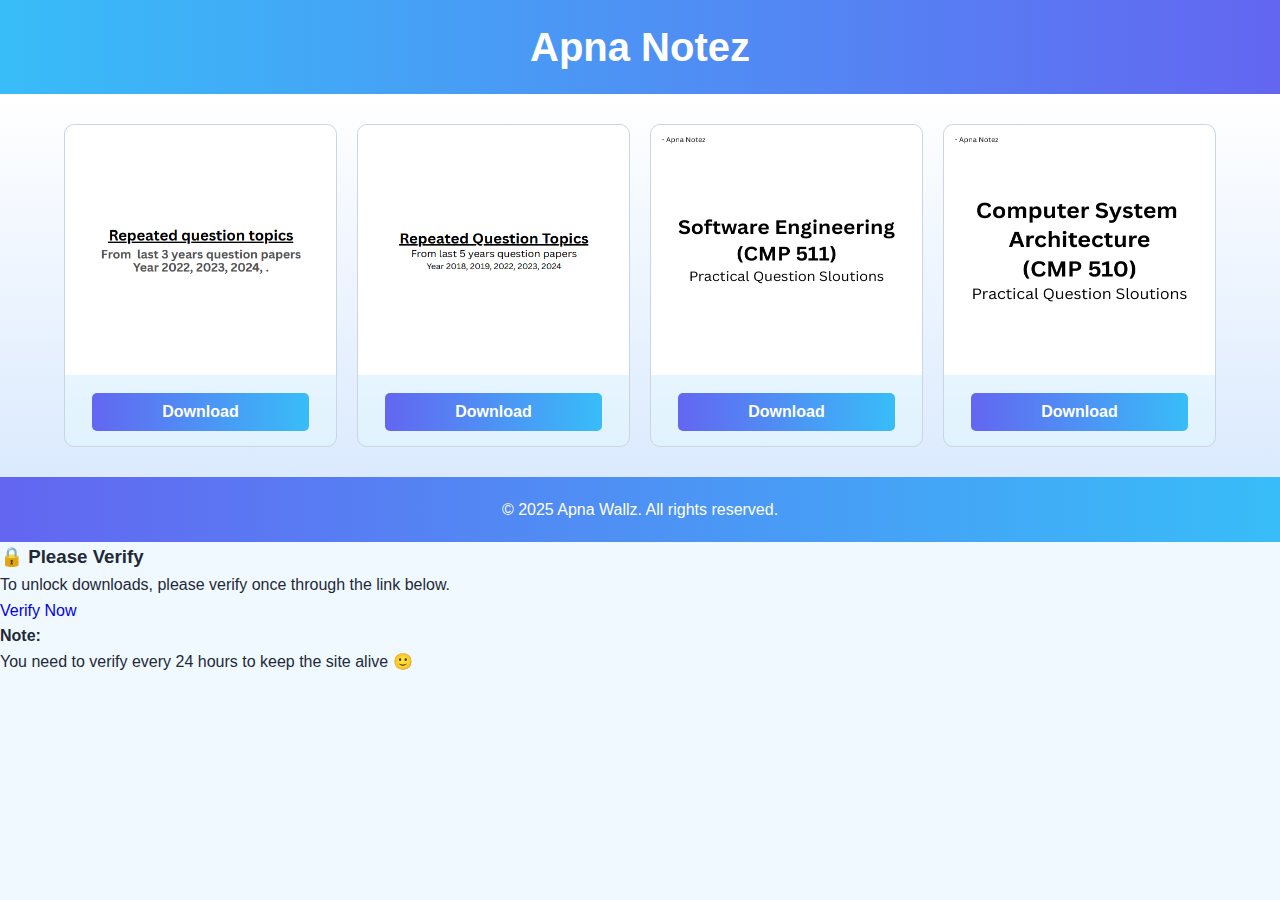
<file: index.html>
<!DOCTYPE html>
<html lang="en">
  <head>
    <meta charset="UTF-8" />
    <meta name="viewport" content="width=device-width, initial-scale=1.0" />
    <title>Apna Notez</title>
    <link rel="stylesheet" href="style.css" />
  </head>
  <body>
    <!-- header  -->
    <header class="navbar">
      <h1 class="navbar-title">Apna Notez</h1>
    </header>

    <section>
        <div class="container">
            <img src="Images/rqt.png" alt="img 1">
            <a id="btn1" href="https://drive.google.com/uc?export=download&id=1-vK82Ok_70i3BFFShglzNw-SURwtSLCd"><button>Download</button></a>
        </div>
        <div class="container">
            <img src="Images/rqt2.png" alt="img 1">
            <a id="btn2" href="https://drive.google.com/uc?export=download&id=1pNSelAiCBONJw6VM8nyiipBW3hBcktpw"><button>Download</button></a>
        </div>
      <div class="container">
          <img src="Images/Practical/se.png" alt="img 1">
          <a id="btn3" href="https://drive.google.com/uc?export=download&id=1J8GZvXt62yN3yZ4bgsY43dIxHfmtC2hT"><button>Download</button></a>
      </div>
      <div class="container">
        <img src="Images/Practical/csa.png" alt="img 1">
        <a id="btn4" href="https://drive.google.com/uc?export=download&id=1X4r8IAjE4dmdUQCaV289bZqZzxVv4QuZ"><button>Download</button></a>
    </div>
    </section>

    
    <!-- Footer -->
    <footer class="footer">
      <div class="footer-content">
        <p>&copy; 2025 Apna Wallz. All rights reserved.</p>
      </div>
    </footer>

    
    <!-- Full Page Overlay -->
<div id="overlay" class="overlay">
  <div id="verifyCard" class="verify-card">
    <h3>🔒 Please Verify</h3>
    <p>To unlock downloads, please verify once through the link below.</p>
    <a id="verifyBtn" href="https://cuty.io/ApnaNotez">Verify Now</a>

    <div class="note-section">
      <h4>Note:</h4>
      <p>You need to verify every 24 hours to keep the site alive 🙂</p>
    </div>    
</div>

    <script src="script.js"></script>
  </body>
</html>
</file>
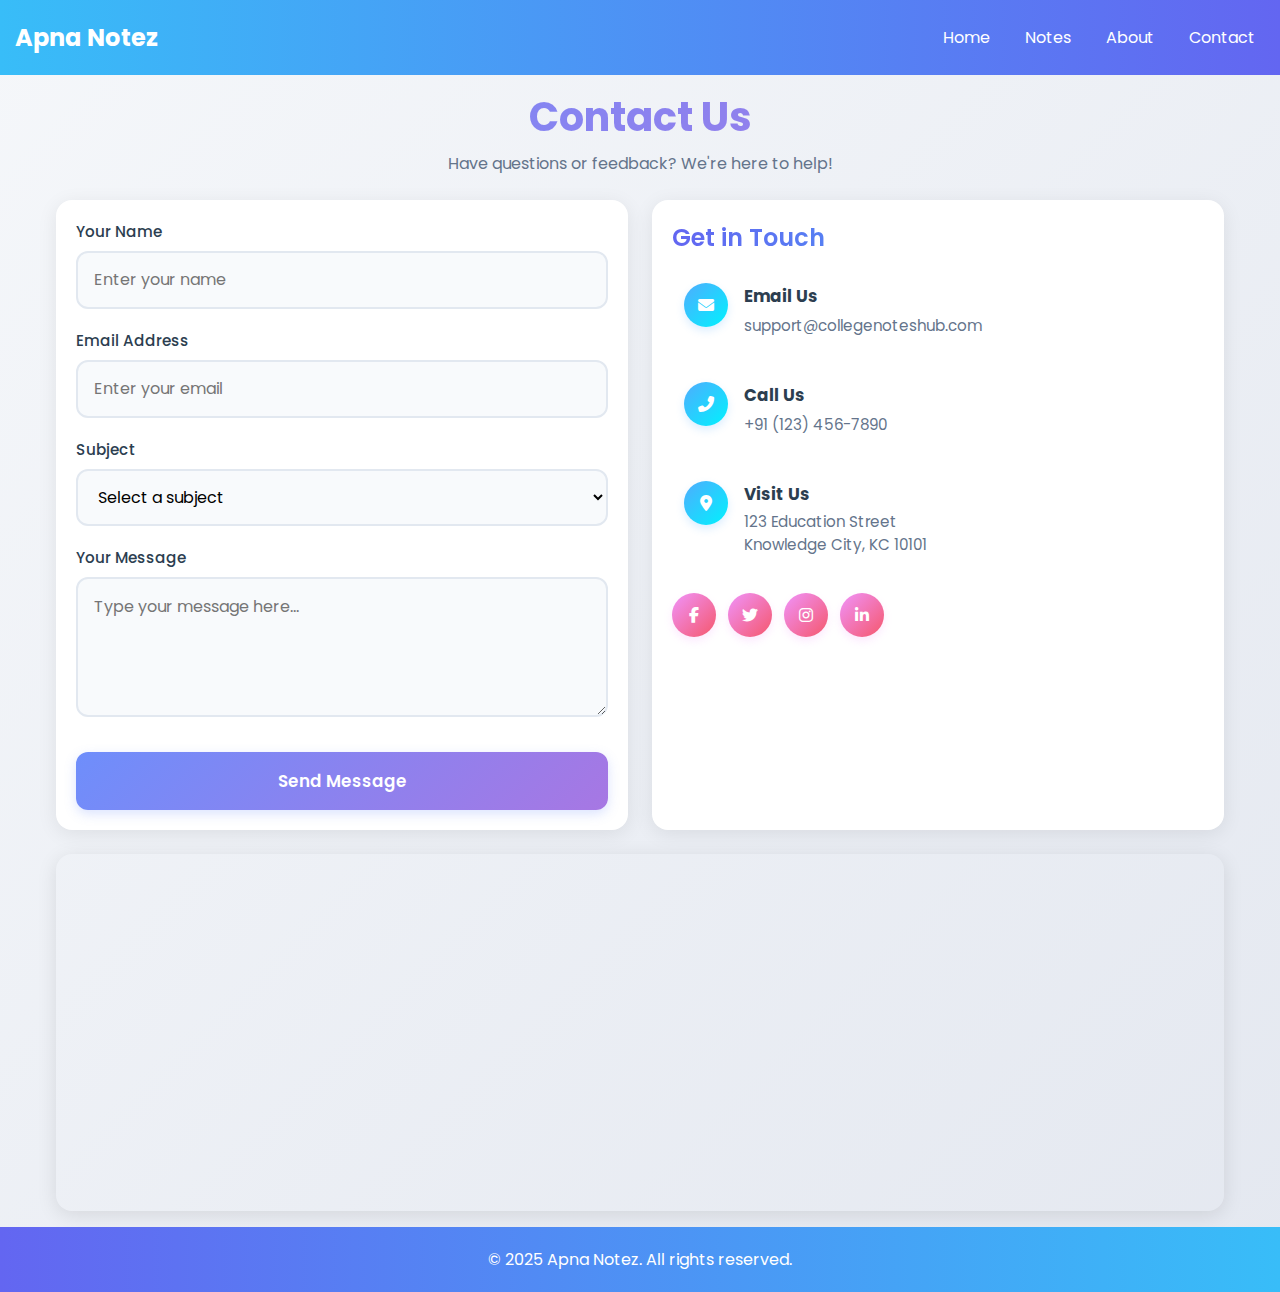
<file: contact.html>
<!DOCTYPE html>
<html lang="en">
<head>
    <meta charset="UTF-8">
    <meta name="viewport" content="width=device-width, initial-scale=1.0, maximum-scale=1.0, user-scalable=no">
    <title>Contact Us - College Notes Hub</title>
    <link rel="stylesheet" href="Stylesheet/contact.css">
    <link rel="stylesheet" href="https://fonts.googleapis.com/css2?family=Poppins:wght@300;400;500;600;700&display=swap">
    <link rel="stylesheet" href="https://cdnjs.cloudflare.com/ajax/libs/font-awesome/6.4.0/css/all.min.css">
    <style>
        
    </style>
</head>
<body>
    <!-- Header -->
   <header class="navbar">
    <h1 class="navbar-title">Apna Notez</h1>
    <!-- Hamburger Button -->
  <button class="hamburger" id="hamburger" aria-label="Menu">
    ☰
  </button>
    <div class="nav-right" id="navLinks">
      <a class="nav-button" href="index.html">Home</a>
      <a class="nav-button" href="notes.html">Notes</a>
      <a class="nav-button" href="about.html">About</a>
      <a class="nav-button" href="contact.html">Contact</a>
    </div>
  </header>

    <div class="container">
        <main>
            <h1 class="page-title">Contact Us</h1>
            <p class="page-subtitle">Have questions or feedback? We're here to help!</p>
        </main>

        <div class="contact-grid">
            <!-- Contact Form -->
            <div class="contact-form">
                <form id="contactForm" action="https://formspree.io/f/xwpobvov" method="post">
                    <div class="form-group">
                        <label for="name">Your Name</label>
                        <input type="text" id="name" name="name" placeholder="Enter your name" required>
                    </div>
                    
                    <div class="form-group">
                        <label for="email">Email Address</label>
                        <input type="email" id="email" name="email" placeholder="Enter your email" required>
                    </div>
                    
                    <div class="form-group">
                        <label for="subject">Subject</label>
                        <select id="subject" name="subject">
                            <option value="" disabled selected>Select a subject</option>
                            <option value="general">General Inquiry</option>
                            <option value="support">Technical Support</option>
                            <option value="contribution">Note Submission</option>
                            <option value="feedback">Feedback</option>
                        </select>
                    </div>
                    
                    <div class="form-group">
                        <label for="message">Your Message</label>
                        <textarea id="message" name="message" placeholder="Type your message here..." required></textarea>
                    </div>
                    
                    <button type="submit" class="submit-btn" id="submitBtn">
                        <span class="btn-text">Send Message</span>
                    </button>
                    <div class="success-message" id="successMessage"></div>
                </form>
            </div>

            <!-- Contact Information -->
            <div class="contact-info">
                <h2 class="info-title">Get in Touch</h2>
                
                <div class="info-item">
                    <div class="info-icon">
                        <i class="fas fa-envelope"></i>
                    </div>
                    <div class="info-text">
                        <h3>Email Us</h3>
                        <a href="mailto:support@collegenoteshub.com">support@collegenoteshub.com</a>
                    </div>
                </div>
                
                <div class="info-item">
                    <div class="info-icon">
                        <i class="fas fa-phone-alt"></i>
                    </div>
                    <div class="info-text">
                        <h3>Call Us</h3>
                        <a href="tel:+11234567890">+91 (123) 456-7890</a>
                    </div>
                </div>
                
                <div class="info-item">
                    <div class="info-icon">
                        <i class="fas fa-map-marker-alt"></i>
                    </div>
                    <div class="info-text">
                        <h3>Visit Us</h3>
                        <p>123 Education Street<br>Knowledge City, KC 10101</p>
                    </div>
                </div>
                
                <div class="social-links">
                    <a href="#" class="social-link" aria-label="Facebook"><i class="fab fa-facebook-f"></i></a>
                    <a href="#" class="social-link" aria-label="Twitter"><i class="fab fa-twitter"></i></a>
                    <a href="#" class="social-link" aria-label="Instagram"><i class="fab fa-instagram"></i></a>
                    <a href="#" class="social-link" aria-label="LinkedIn"><i class="fab fa-linkedin-in"></i></a>
                </div>
            </div>
        </div>

        <!-- Google Maps Embed -->
        <div class="map-container">
            <iframe src="https://www.google.com/maps/embed?pb=!1m18!1m12!1m3!1d3022.215209105766!2d-73.987844924525!3d40.748440971389!2m3!1f0!2f0!3f0!3m2!1i1024!2i768!4f13.1!3m3!1m2!1s0x0%3A0x0!2zNDDCsDQ0JzU0LjQiTiA3M8KwNTknMTQuMiJX!5e0!3m2!1sen!2sus!4v1620000000000!5m2!1sen!2sus" allowfullscreen="" loading="lazy" aria-label="Our location on Google Maps"></iframe>
        </div>
    </div>

    <!-- Footer -->
    <footer class="footer">
        <div class="footer-content">
          <p>&copy; 2025 Apna Notez. All rights reserved.</p>
        </div>
    </footer>

    <script src="Scripting/script.js"></script>
    </body>
</file>
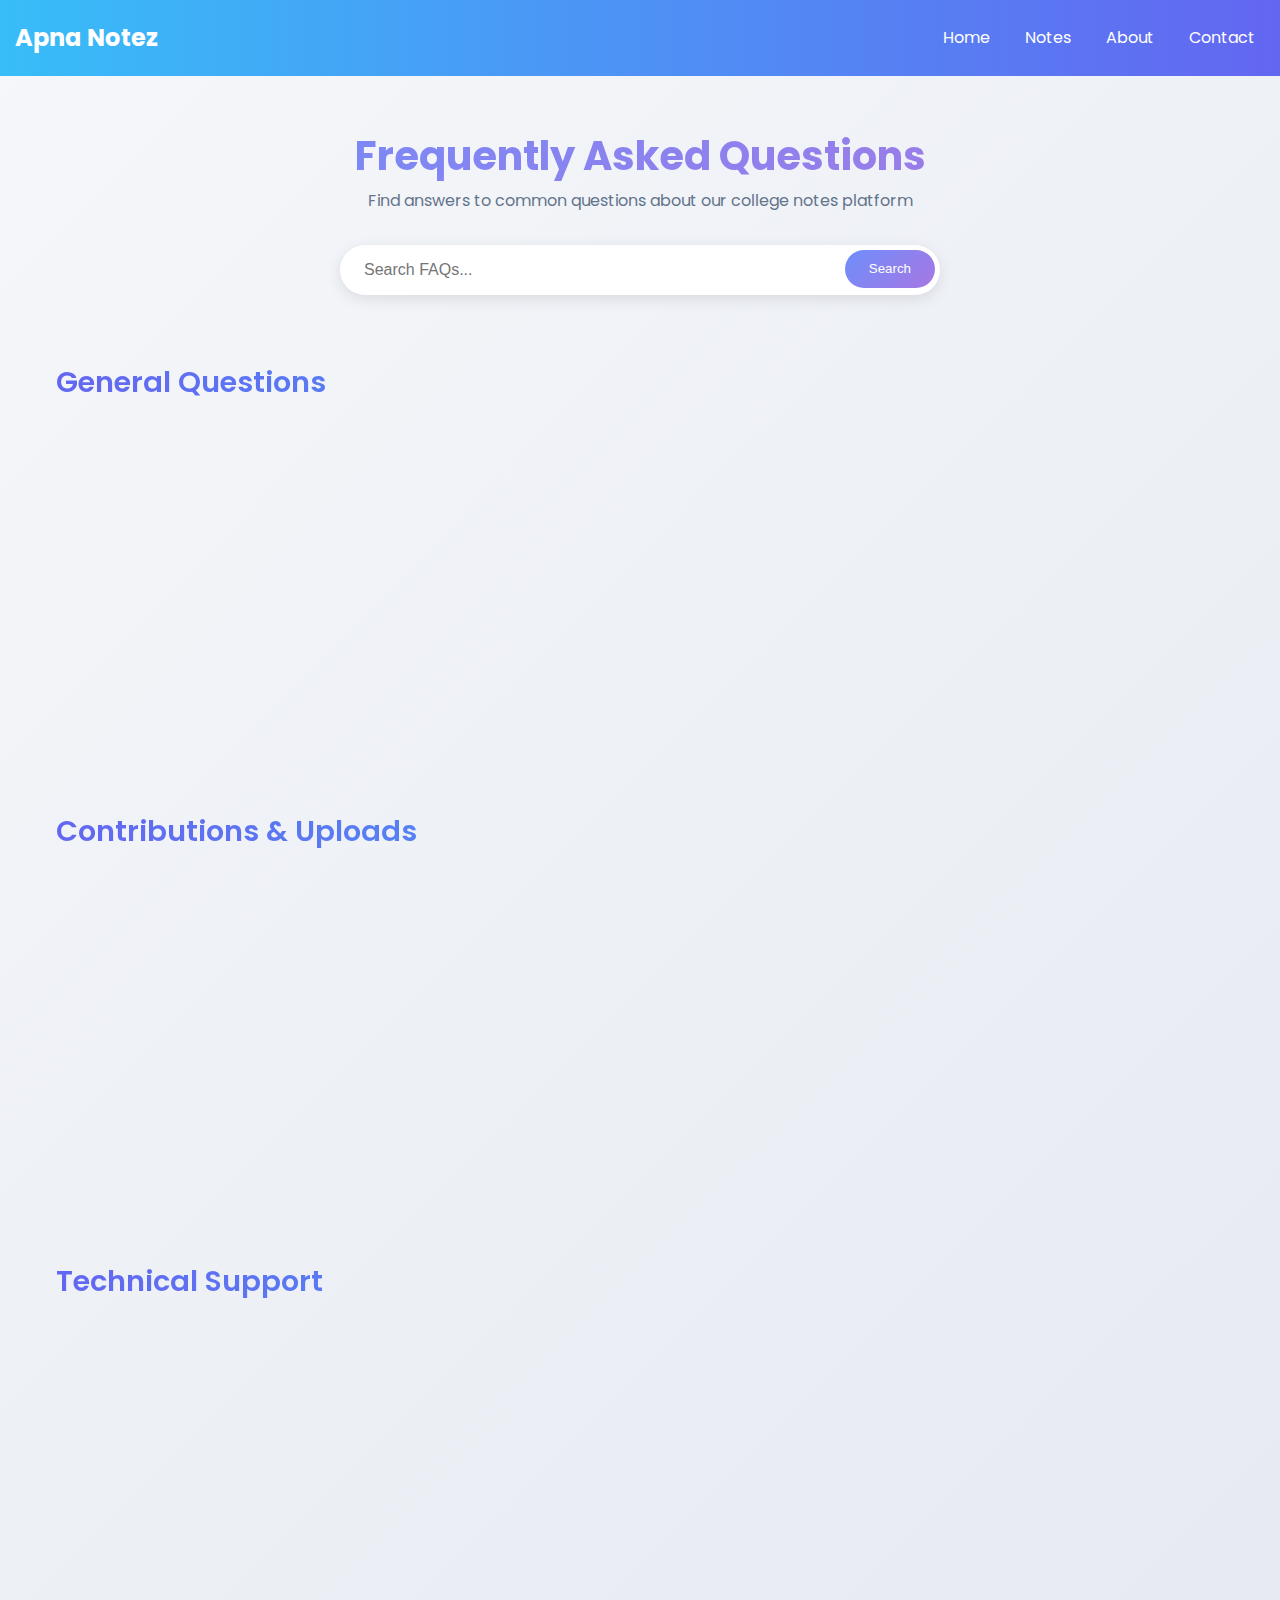
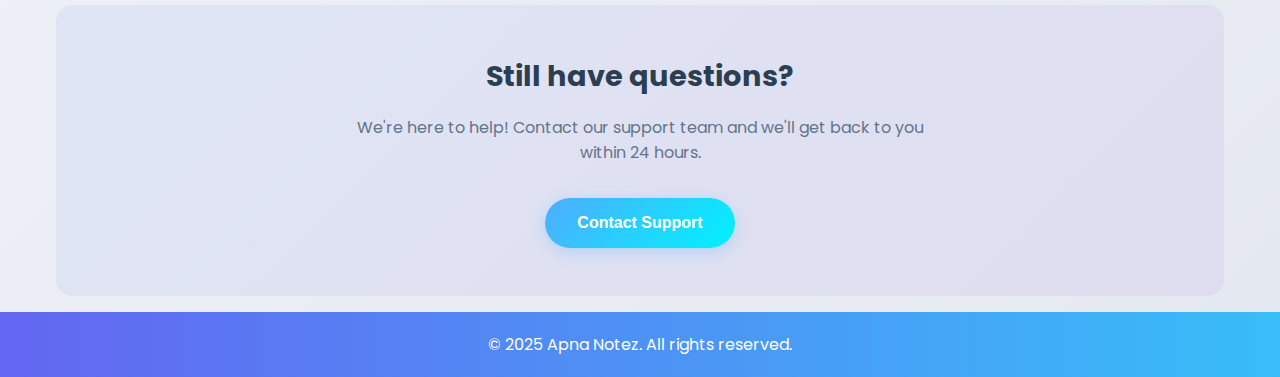
<file: faqs.html>
<!DOCTYPE html>
<html lang="en">
<head>
    <meta charset="UTF-8">
    <meta name="viewport" content="width=device-width, initial-scale=1.0">
    <title>FAQs - College Notes Hub</title>
    <link rel="stylesheet" href="Stylesheet/faqs.css">
    <link rel="stylesheet" href="https://fonts.googleapis.com/css2?family=Poppins:wght@300;400;500;600;700&display=swap">
</head>
<body>
   <!-- Header -->
   <header class="navbar">
    <h1 class="navbar-title">Apna Notez</h1>
    <!-- Hamburger Button -->
  <button class="hamburger" id="hamburger" aria-label="Menu">
    ☰
  </button>
    <div class="nav-right" id="navLinks">
      <a class="nav-button" href="index.html">Home</a>
      <a class="nav-button" href="notes.html">Notes</a>
      <a class="nav-button" href="about.html">About</a>
      <a class="nav-button" href="contact.html">Contact</a>
    </div>
  </header>

    <div class="container">
        <header>
            <h1 class="page-title">Frequently Asked Questions</h1>
            <p class="page-subtitle">Find answers to common questions about our college notes platform</p>
            
            <div class="search-bar">
                <input type="text" placeholder="Search FAQs...">
                <button>Search</button>
            </div>
        </header>

        <div class="faq-section">
            <h2 class="section-title">General Questions</h2>
            <div class="faq-container">
                <div class="faq-item">
                    <div class="faq-question">What is this website about?</div>
                    <div class="faq-answer">
                        <p>This platform provides high-quality college notes and study materials for students across various disciplines. Our goal is to help you succeed in your academic journey by sharing organized, peer-reviewed educational resources.</p>
                    </div>
                </div>
                
                <div class="faq-item">
                    <div class="faq-question">How can I access the notes?</div>
                    <div class="faq-answer">
                        <p>You can browse our collection of notes by subject, course, or university & Notes are available for free download. </p>
                    </div>
                </div>
                
                <div class="faq-item">
                    <div class="faq-question">Is this service free or paid?</div>
                    <div class="faq-answer">
                        <p>We offer free content & Notes are available at no cost. We believe in keeping education accessible while supporting our contributors.</p>
                    </div>
                </div>
            </div>
        </div>

        <div class="faq-section">
            <h2 class="section-title">Contributions & Uploads</h2>
            <div class="faq-container">
                <div class="faq-item">
                    <div class="faq-question">Can I contribute my own notes?</div>
                    <div class="faq-answer">
                        <p>Absolutely! We encourage students to share their quality notes. You can upload your materials through our submission page. Approved contributors earn rewards and recognition on our platform.</p>
                    </div>
                </div>
                
                <div class="faq-item">
                    <div class="faq-question">What are the quality standards for notes?</div>
                    <div class="faq-answer">
                        <p>Notes should be:</p>
                        <ul>
                            <li>Well-organized with clear headings</li>
                            <li>Legible (typed preferred, or very neat handwriting)</li>
                            <li>Comprehensive but concise</li>
                            <li>Original work (no copyright violations)</li>
                            <li>Properly cited when using external sources</li>
                        </ul>
                    </div>
                </div>
                
                <div class="faq-item">
                    <div class="faq-question">How are notes reviewed?</div>
                    <div class="faq-answer">
                        <p>Our moderation team checks all submissions for quality, accuracy, and appropriateness. Some notes may also undergo peer review by top students in that subject area. The process typically takes 2-3 business days.</p>
                    </div>
                </div>
            </div>
        </div>

        <div class="faq-section">
            <h2 class="section-title">Technical Support</h2>
            <div class="faq-container">
                <div class="faq-item">
                    <div class="faq-question">Why can't I download a file?</div>
                    <div class="faq-answer">
                        <p>First, ensure you're logged in. If you still can't download:</p>
                        <ul>
                            <li>Check your internet connection</li>
                            <li>Try a different browser</li>
                            <li>Clear your browser cache</li>
                            <li>Some files may be temporarily unavailable during updates</li>
                        </ul>
                        <p>If problems persist, contact our support team.</p>
                    </div>
                </div>
                
                <div class="faq-item">
                    <div class="faq-question">The notes format isn't opening. What should I do?</div>
                    <div class="faq-answer">
                        <p>We primarily use PDF format for compatibility. Recommended tools:</p>
                        <ul>
                            <li>Adobe Acrobat Reader (for PDFs)</li>
                            <li>Microsoft Office apps (for DOCX)</li>
                            <li>Notability/GoodNotes (for handwritten notes)</li>
                        </ul>
                        <p>If you receive an error message, please screenshot it and contact support.</p>
                    </div>
                </div>
            </div>
        </div>

        <div class="contact-cta">
            <h2>Still have questions?</h2>
            <p>We're here to help! Contact our support team and we'll get back to you within 24 hours.</p>
            <button onclick="Tawk_API.maximize()" class="cta-button">Contact Support</button>
        </div>
    </div>

    <!-- Footer -->
    <footer class="footer">
      <div class="footer-content">
        <p>&copy; 2025 Apna Notez. All rights reserved.</p>
      </div>
    </footer>

    <script src="Scripting/faqs.js"></script>
</body>
</html>
</file>
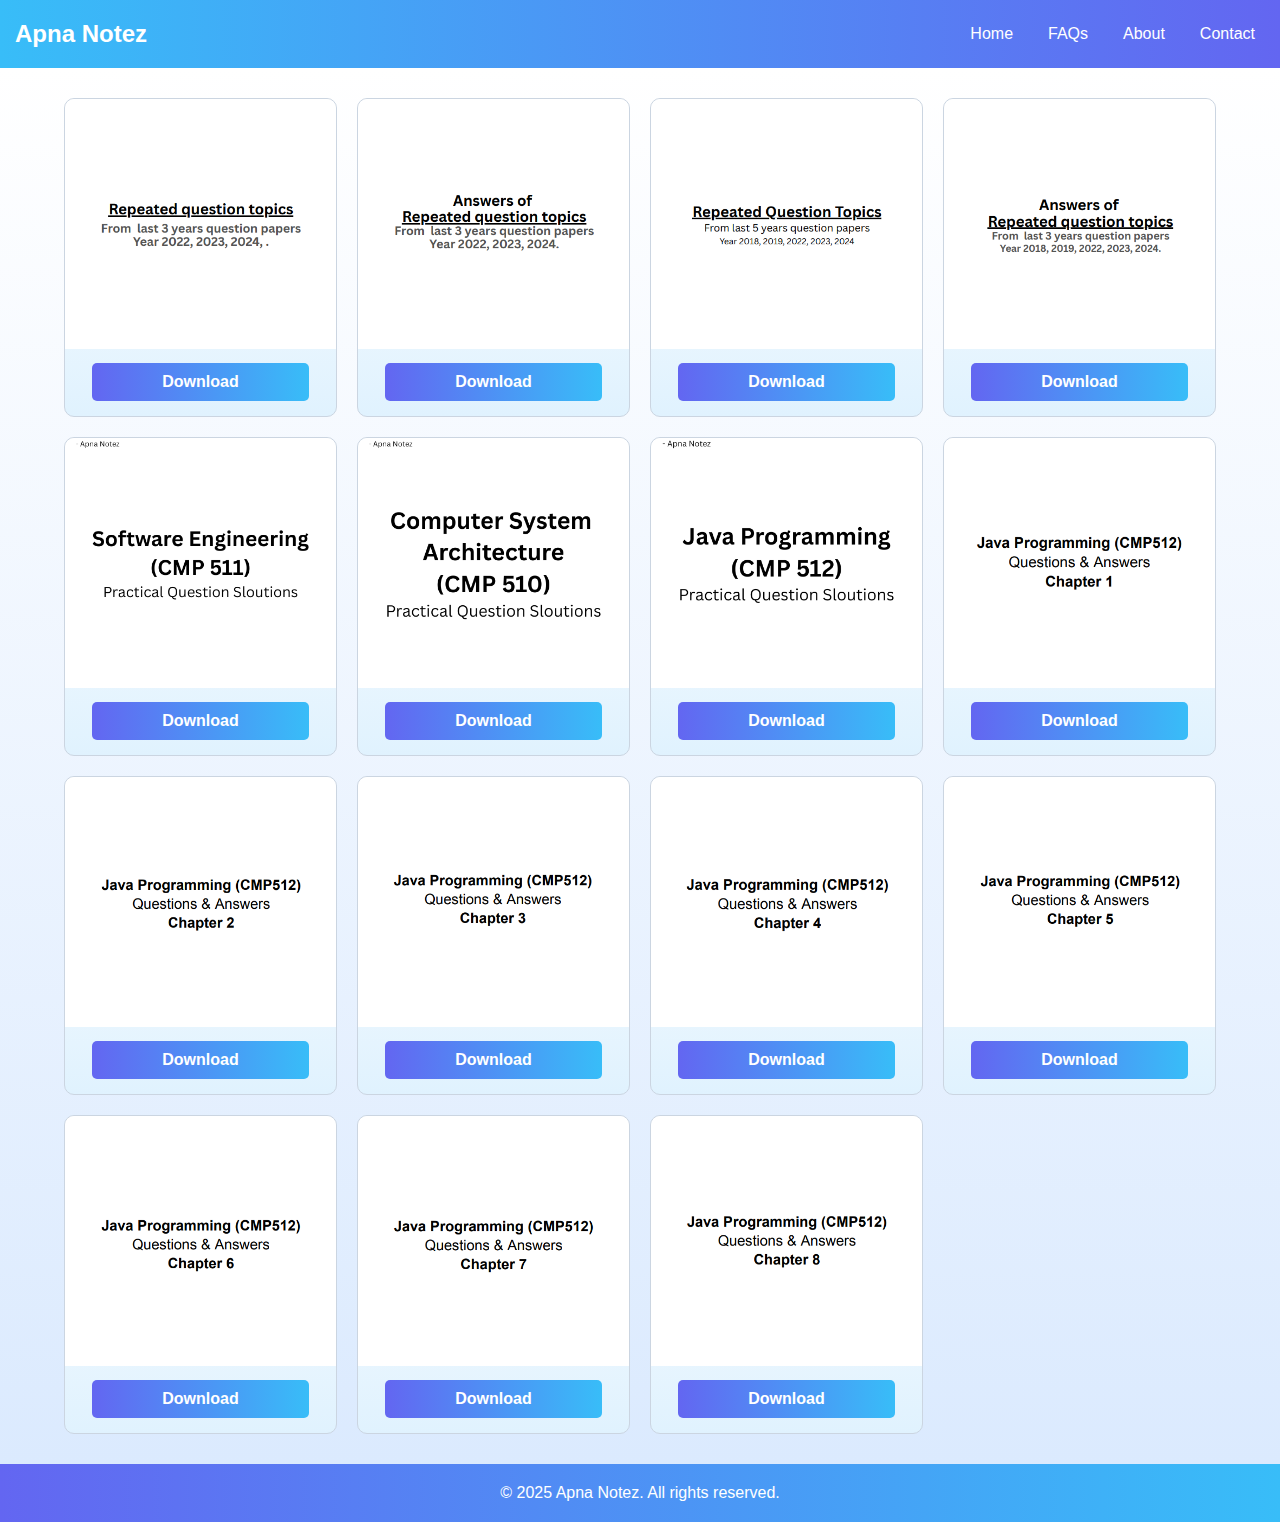
<file: notes.html>
<!DOCTYPE html>
<html lang="en">
  <head>
    <meta charset="UTF-8" />
    <meta name="viewport" content="width=device-width, initial-scale=1.0" />
    <title>Apna Notez</title>
    <link rel="stylesheet" href="Stylesheet/notes.css" />
  </head>
  <body>
    <!-- Header -->
  <header class="navbar">
    <h1 class="navbar-title">Apna Notez</h1>
    <!-- Hamburger Button -->
  <button class="hamburger" id="hamburger" aria-label="Menu">
    ☰
  </button>
    <div class="nav-right" id="navLinks">
      <a class="nav-button" href="index.html">Home</a>
      <a class="nav-button" href="faqs.html">FAQs</a>
      <a class="nav-button" href="about.html">About</a>
      <a class="nav-button" href="contact.html">Contact</a>
    </div>
  </header>

    <section>
        <div class="container">
            <img src="Images/rqt.png" alt="img 1">
            <a href="https://drive.google.com/uc?export=download&id=1ZHO-kCCwomf9pLCWTHd3Y1pu0AmBm6-2"><button class="btn">Download</button></a>
        </div>
        <div class="container">
          <img src="Images/rqta.png" alt="img 2">
          <a href="https://drive.google.com/uc?export=download&id=15vtCe0magGexcOjSccmhNJulUGURZu6l"><button class="btn">Download</button></a>
      </div>
        <div class="container">
            <img src="Images/rqt2.png" alt="img 3">
            <a href="https://drive.google.com/uc?export=download&id=1pNSelAiCBONJw6VM8nyiipBW3hBcktpw"><button class="btn">Download</button></a>
        </div>
        <div class="container">
          <img src="Images/rqta2.png" alt="img 4">
          <a href="https://drive.google.com/uc?export=download&id=1TzAL84y-QY7F2ZUjyrBdU_d83PtvEecD"><button class="btn">Download</button></a>
      </div>
      <div class="container">
          <img src="Images/Practical/se.png" alt="img 5">
          <a href="https://drive.google.com/uc?export=download&id=1J8GZvXt62yN3yZ4bgsY43dIxHfmtC2hT"><button class="btn">Download</button></a>
      </div>
      <div class="container">
        <img src="Images/Practical/csa.png" alt="img 6">
        <a href="https://drive.google.com/uc?export=download&id=1X4r8IAjE4dmdUQCaV289bZqZzxVv4QuZ"><button class="btn">Download</button></a>
    </div>
       <div class="container">
      <img src="Images/Practical/jp.png" alt="img 7">
      <a href="https://drive.google.com/uc?export=download&id=1njcYCnDt9mmPBAZNah_f8RJXBAzwNkTN"><button class="btn">Download</button></a>
  </div>
       <div class="container">
      <img src="Images/Notes/javac1.png" alt="img 8">
      <a href="https://drive.google.com/uc?export=download&id=1iHJhQbIua34fy4F6TOjHQ3CRnloRRs6i"><button class="btn">Download</button></a>
  </div>
    </div>
       <div class="container">
      <img src="Images/Notes/javac2.png" alt="img 9">
      <a href="https://drive.google.com/uc?export=download&id=1OG36BHfw5jKAIcnDxJrOscWk-V_kh3nU"><button class="btn">Download</button></a>
  </div>
    </div>
       <div class="container">
      <img src="Images/Notes/javac3.png" alt="img 10">
      <a href="https://drive.google.com/uc?export=download&id=1DJN65ggZMlkE5qzohlEC5UPt6s7LRGYo"><button class="btn">Download</button></a>
  </div>
       <div class="container">
      <img src="Images/Notes/javac4.png" alt="img 11">
      <a href="https://drive.google.com/uc?export=download&id=1eBHuczlL05F8uKQEa7MoCP7WIysfqyBi"><button class="btn">Download</button></a>
  </div>
       <div class="container">
      <img src="Images/Notes/javac5.png" alt="img 12">
      <a href="https://drive.google.com/uc?export=download&id=1qfRgXZZehQhUlUUnM7xrZtZDYiNkxyp1"><button class="btn">Download</button></a>
  </div>
       <div class="container">
      <img src="Images/Notes/javac6.png" alt="img 13">
      <a href="https://drive.google.com/uc?export=download&id=1YFi4N9BJpjsT4zOUtGBLVEG5nJIKy1cN"><button class="btn">Download</button></a>
  </div>
       <div class="container">
      <img src="Images/Notes/javac7.png" alt="img 14">
      <a href="https://drive.google.com/uc?export=download&id=14Cqau4H1U6t-b003BgpmRoC9KufjraFr"><button class="btn">Download</button></a>
  </div>
       <div class="container">
      <img src="Images/Notes/javac8.png" alt="img 14">
      <a href="https://drive.google.com/uc?export=download&id=1SjYzQxYGckJK3_zG2EN3Mm1StJsF_dKi"><button class="btn">Download</button></a>
  </div>
    </section>

    
    <!-- Footer -->
    <footer class="footer">
      <div class="footer-content">
        <p>&copy; 2025 Apna Notez. All rights reserved.</p>
      </div>
    </footer>

    <script src="Scripting/script.js"></script>
  </body>
</html>
</file>
<file: Stylesheet/contact.css>
:root {
    --primary: #6e8efb;
    --secondary: #a777e3;
    --dark: #2c3e50;
    --light: #f5f7fa;
    --accent1: #4facfe;
    --accent2: #f093fb;
    --accent3: #4CAF50;
    --border-radius: 16px;
}

* {
    margin: 0;
    padding: 0;
    box-sizing: border-box;
    font-family: 'Poppins', sans-serif;
    -webkit-tap-highlight-color: transparent;
}

/* body {
    font-family: 'Poppins', sans-serif;
    background: linear-gradient(135deg, var(--light) 0%, #e4e8f0 100%);
    color: var(--dark);
    line-height: 1.6;
    min-height: 100vh;
} */


body {
    background: linear-gradient(135deg, var(--light) 0%, #e4e8f0 100%);
    min-height: 100vh;
    overflow-x: hidden;
    color: var(--dark);
    width: 100vw;
    position: relative;
  }


/* Navbar code*/
.navbar {
    background: linear-gradient(to right, #38bdf8, #6366f1);
    padding: 15px;
    display: flex;
    justify-content: space-between;
    align-items: center;
    color: white;
  }
  
  .nav-right {
    display: flex;
    gap: 15px; /* Space between the nav buttons */
  }
  
  .nav-button {
    padding: 10px;
    font-size: 1rem;
    cursor: pointer;
  }

  .nav-button:hover{
    transform: scale(1.05);
  }
  
  .navbar-title {
    font-size: 1.5rem;
    font-weight: bold;
    margin: 0;
  }
  
  a{
    text-decoration: none;
    color: white;
  }

  /* Hamburger icon */
.hamburger {
  color: #ffffff;
  display: none;
  font-size: 1.5rem;
  background: none;
  border: none;
  cursor: pointer;
}


.container {
    max-width: 1200px;
    margin: 0 auto;
    padding: 1rem;
}

/* Header Styles */
main {
    text-align: center;
    margin-bottom: 1.5rem;
    padding: 0 0.5rem;
}

.page-title {
    font-size: clamp(1.8rem, 7vw, 2.5rem);
    margin-bottom: 0.5rem;
    background: linear-gradient(135deg, var(--primary), var(--secondary));
    -webkit-background-clip: text;
    background-clip: text;
    color: transparent;
    font-weight: 700;
    line-height: 1.3;
}

.page-subtitle {
    color: #64748b;
    font-weight: 400;
    max-width: 100%;
    margin: 0 auto;
    font-size: clamp(0.9rem, 3.5vw, 1rem);
    padding: 0 0.5rem;
}

/* Contact Grid Layout */
.contact-grid {
    display: grid;
    grid-template-columns: 1fr;
    gap: 1.25rem;
    margin-bottom: 1.5rem;
}


/* Contact Form */
.contact-form {
    background: white;
    border-radius: var(--border-radius);
    padding: 1.25rem;
    box-shadow: 0 4px 20px rgba(0, 0, 0, 0.08);
}

.form-group {
    margin-bottom: 1.25rem;
}

.form-group label {
    display: block;
    margin-bottom: 0.5rem;
    font-weight: 500;
    color: var(--dark);
    font-size: 0.95rem;
}

.form-group input,
.form-group textarea,
.form-group select {
    width: 100%;
    padding: 0.9rem 1rem;
    border: 2px solid #e2e8f0;
    border-radius: 12px;
    font-family: 'Poppins', sans-serif;
    transition: all 0.3s ease;
    font-size: 1rem;
    background-color: #f8fafc;
}

.form-group input:focus,
.form-group textarea:focus,
.form-group select:focus {
    outline: none;
    border-color: var(--primary);
    box-shadow: 0 0 0 4px rgba(110, 142, 251, 0.15);
    background-color: white;
}

.form-group textarea {
    min-height: 140px;
    resize: vertical;
}

.submit-btn {
    background: linear-gradient(135deg, var(--primary), var(--secondary));
    color: white;
    border: none;
    padding: 1rem;
    border-radius: 12px;
    font-size: 1.05rem;
    font-weight: 600;
    cursor: pointer;
    transition: all 0.3s ease;
    width: 100%;
    margin-top: 0.5rem;
    box-shadow: 0 4px 12px rgba(110, 142, 251, 0.25);
}

.submit-btn:hover, .submit-btn:active {
    opacity: 0.95;
    transform: translateY(-2px);
    box-shadow: 0 6px 16px rgba(110, 142, 251, 0.3);
}

/* Contact Information */
.contact-info {
    background: white;
    border-radius: var(--border-radius);
    padding: 1.25rem;
    box-shadow: 0 4px 20px rgba(0, 0, 0, 0.08);
}

.info-title {
    font-size: clamp(1.3rem, 5vw, 1.5rem);
    margin-bottom: 1rem;
    background: linear-gradient(to right, #6366f1, #38bdf8);
    -webkit-background-clip: text;
    background-clip: text;
    color: transparent;
    font-weight: 600;
}

.info-item {
    display: flex;
    align-items: flex-start;
    margin-bottom: 1.25rem;
    padding: 0.75rem;
    border-radius: 12px;
    transition: all 0.3s ease;
}

.info-item:hover {
    background-color: #f8fafc;
}

.info-icon {
    background: linear-gradient(135deg, var(--accent1), #00f2fe);
    color: white;
    width: 44px;
    height: 44px;
    border-radius: 50%;
    display: flex;
    align-items: center;
    justify-content: center;
    margin-right: 1rem;
    flex-shrink: 0;
    font-size: 1rem;
    box-shadow: 0 4px 8px rgba(79, 172, 254, 0.2);
}

.info-text h3 {
    font-size: 1.05rem;
    margin-bottom: 0.25rem;
    color: var(--dark);
}

.info-text p, .info-text a {
    color: #64748b;
    text-decoration: none;
    transition: color 0.3s ease;
    font-size: 0.95rem;
    line-height: 1.5;
}

.info-text a:hover {
    color: var(--primary);
    text-decoration: underline;
}

/* Social Media Links */
.social-links {
    display: flex;
    gap: 0.75rem;
    margin-top: 1.5rem;
    justify-content: center;
}

.social-link {
    background: linear-gradient(135deg, var(--accent2), #f5576c);
    color: white;
    width: 44px;
    height: 44px;
    border-radius: 50%;
    display: flex;
    align-items: center;
    justify-content: center;
    transition: all 0.3s ease;
    font-size: 1rem;
    box-shadow: 0 4px 8px rgba(240, 147, 251, 0.2);
}

.social-link:hover, .social-link:active {
    transform: translateY(-3px) scale(1.05);
    box-shadow: 0 6px 16px rgba(240, 147, 251, 0.3);
}

/* Google Maps Embed */
.map-container {
    margin-top: 1.5rem;
    border-radius: var(--border-radius);
    overflow: hidden;
    box-shadow: 0 4px 20px rgba(0, 0, 0, 0.1);
}

.map-container iframe {
    width: 100%;
    height: 300px;
    border: none;
}


/* Footer */
.footer {
    background: linear-gradient(to right, #6366f1, #38bdf8);
    color: white;
    padding: 20px;
    font-size: 1rem;
    text-align: center;
    margin-top: auto;
  }


/* Min-Width Code*/
@media (min-width: 768px) {
    .social-links {
        justify-content: flex-start;
    }

    .map-container iframe {
        height: 350px;
    }

    .contact-grid {
        grid-template-columns: 1fr 1fr;
        gap: 1.5rem;
    }
}


/* Responsive Image Height for Smaller Devices */
@media (max-width: 600px) {
    .hamburger {
      display: block;
    }

  
    .nav-right {
      flex-direction: column;
      gap: 0;
      position: absolute;
      top: 50px;
      right: 15px;
      background: linear-gradient(to right, #f093fb, #f5576c);
      padding: 10px;
      border-radius: 8px;
      box-shadow: 0px 4px 10px rgba(0, 0, 0, 0.1);
      display: none; /* Hidden by default */
      z-index: 10; /* Ensure it's above other content */
    }
  
    .nav-right.show {
      display: flex; /* Show when toggled */
    }
}


/* Mobile-specific adjustments */
@media (max-width: 480px) {
    .container {
        padding: 0.75rem;
    }
    
    .contact-form, .contact-info {
        padding: 1.1rem;
    }
    
    .form-group input,
    .form-group textarea,
    .form-group select {
        padding: 0.85rem 1rem;
    }
    
    .info-item {
        padding: 0.5rem;
    }
    
    .info-icon {
        width: 40px;
        height: 40px;
        margin-right: 0.75rem;
    }
}

@media (max-width: 374px){
    .container {
        padding: 0.5rem;
    }

    .contact-form, .contact-info {
        max-width: 300px;
        padding: 0.5rem;
    }

    .form-group input,
    .form-group textarea,
    .form-group select {
    padding: 0.5rem 0.5rem;
    }

    .footer{
        padding: 7px;
    }
}
</file>
<file: Stylesheet/faqs.css>
:root {
    --primary: #6e8efb;
    --secondary: #a777e3;
    --dark: #2c3e50;
    --light: #f5f7fa;
    --accent1: #4facfe;
    --accent2: #f093fb;
    --accent3: #4CAF50;
}

* {
    margin: 0;
    padding: 0;
    box-sizing: border-box;
}

body {
    font-family: 'Poppins', sans-serif;
    background: linear-gradient(135deg, var(--light) 0%, #e4e8f0 100%);
    color: var(--dark);
    line-height: 1.6;
    padding: 0;
    margin: 0;
    min-height: 100vh;
}

.navbar {
    background: linear-gradient(to right, #38bdf8, #6366f1);
    padding: 15px;
    display: flex;
    justify-content: space-between;
    align-items: center;
    color: white;
  }
  
  .nav-right {
    display: flex;
    gap: 15px; /* Space between the nav buttons */
  }
  
  .nav-button {
    padding: 10px;
    font-size: 1rem;
    cursor: pointer;
  }

  .nav-button:hover{
    transform: scale(1.05);
  }
  
  .navbar-title {
    font-size: 1.5rem;
    font-weight: bold;
    margin: 0;
  }
  
  a{
    text-decoration: none;
    color: white;
  }

  /* Hamburger icon */
.hamburger {
  color: #ffffff;
  display: none;
  font-size: 1.5rem;
  background: none;
  border: none;
  cursor: pointer;
}


/*Section Code*/
.container {
    max-width: 1200px;
    margin: 0 auto;
    padding: 1rem;
}

header {
    text-align: center;
    margin-bottom: 1rem;
    padding: 1rem 0;
}

.page-title {
    font-size: 2.5rem;
    background: linear-gradient(135deg, var(--primary), var(--secondary));
    -webkit-background-clip: text;
    background-clip: text;
    color: transparent;
    font-weight: 700;
}

.page-subtitle {
    color: #64748b;
    font-weight: 400;
}

.search-bar {
    max-width: 600px;
    margin: 2rem auto;
    position: relative;
}

.search-bar input {
    width: 100%;
    padding: 1rem 1.5rem;
    border-radius: 50px;
    border: none;
    box-shadow: 0 4px 15px rgba(0, 0, 0, 0.1);
    font-size: 1rem;
    transition: all 0.3s ease;
}

.search-bar input:focus {
    outline: none;
    box-shadow: 0 4px 20px rgba(110, 142, 251, 0.3);
}

.search-bar button {
    position: absolute;
    right: 5px;
    top: 5px;
    background: linear-gradient(135deg, var(--primary), var(--secondary));
    color: white;
    border: none;
    padding: 0.7rem 1.5rem;
    border-radius: 50px;
    cursor: pointer;
    transition: all 0.3s ease;
}

.search-bar button:hover {
    opacity: 0.9;
    transform: translateY(-2px);
}

.faq-section {
    margin-bottom: 3rem;
}

.section-title {
    font-size: 1.8rem;
    margin-bottom: 1.5rem;
    background: linear-gradient(to right, #6366f1, #38bdf8);
    -webkit-background-clip: text;
    background-clip: text;
    color: transparent;
    font-weight: 600;
}

.faq-container {
    display: grid;
    grid-template-columns: 1fr;
    gap: 1.5rem;
}

.faq-item {
    background: white;
    border-radius: 12px;
    padding: 1.5rem;
    box-shadow: 0 4px 15px rgba(0, 0, 0, 0.05);
    transition: all 0.3s ease;
    border-left: 4px solid transparent;
    border-image: linear-gradient(to bottom, var(--primary), var(--secondary));
    border-image-slice: 1;
}

.faq-item:hover {
    transform: translateY(-5px);
    box-shadow: 0 10px 25px rgba(110, 142, 251, 0.15);
}

.faq-question {
    font-size: 1.2rem;
    font-weight: 600;
    color: var(--dark);
    margin-bottom: 0.5rem;
    display: flex;
    justify-content: space-between;
    align-items: center;
    cursor: pointer;
}

.faq-question::after {
    content: '+';
    font-size: 1.5rem;
    color: var(--primary);
    transition: all 0.3s ease;
}

.faq-item.active .faq-question::after {
    content: '-';
}

.faq-answer {
    max-height: 0;
    overflow: hidden;
    transition: max-height 0.3s ease;
    color: #64748b;
}

.faq-item.active .faq-answer {
    max-height: 300px;
    margin-top: 1rem;
}

.contact-cta {
    text-align: center;
    margin-top: 4rem;
    padding: 3rem;
    background: linear-gradient(135deg, rgba(110, 142, 251, 0.1) 0%, rgba(167, 119, 227, 0.1) 100%);
    border-radius: 16px;
}

.contact-cta h2 {
    font-size: 1.8rem;
    margin-bottom: 1rem;
    color: var(--dark);
}

.contact-cta p {
    margin-bottom: 2rem;
    color: #64748b;
    max-width: 600px;
    margin-left: auto;
    margin-right: auto;
}

.cta-button {
    background: linear-gradient(135deg, var(--accent1), #00f2fe);
    color: white;
    border: none;
    padding: 1rem 2rem;
    border-radius: 50px;
    font-size: 1rem;
    font-weight: 600;
    cursor: pointer;
    transition: all 0.3s ease;
    box-shadow: 0 4px 15px rgba(79, 172, 254, 0.3);
}

.cta-button:hover {
    opacity: 0.9;
    transform: translateY(-3px);
    box-shadow: 0 8px 20px rgba(79, 172, 254, 0.4);
}


/* Footer */
.footer {
    background: linear-gradient(to right, #6366f1, #38bdf8);
    color: white;
    padding: 20px;
    font-size: 1rem;
    text-align: center;
    margin-top: auto;
  }


/* Animation for FAQ items */
@keyframes fadeIn {
    from { opacity: 0; transform: translateY(20px); }
    to { opacity: 1; transform: translateY(0); }
}

.faq-item {
    animation: fadeIn 0.5s ease forwards;
    opacity: 0;
}

.faq-item:nth-child(1) { animation-delay: 0.1s; }
.faq-item:nth-child(2) { animation-delay: 0.2s; }
.faq-item:nth-child(3) { animation-delay: 0.3s; }
.faq-item:nth-child(4) { animation-delay: 0.4s; }
.faq-item:nth-child(5) { animation-delay: 0.5s; }
.faq-item:nth-child(6) { animation-delay: 0.6s; }


@media (max-width: 768px) {
    .container {
        padding: 1.5rem;
    }
    
    .page-title {
        font-size: 1.4rem;
    }
    
    .section-title {
        font-size: 1.5rem;
    }

    .faq-question{
        font-size: 1rem;
    }

    .faq-answer{
        font-size: 0.9rem;
    }
}


 /* Responsive Image Height for Smaller Devices */
 @media (max-width: 600px) {
    .hamburger {
      display: block;
    }

  
    .nav-right {
      flex-direction: column;
      gap: 0;
      position: absolute;
      top: 50px;
      right: 15px;
      background: linear-gradient(to right, #f093fb, #f5576c);
      padding: 10px;
      border-radius: 8px;
      box-shadow: 0px 4px 10px rgba(0, 0, 0, 0.1);
      display: none; /* Hidden by default */
      z-index: 10; /* Ensure it's above other content */
    }
  
    .nav-right.show {
      display: flex; /* Show when toggled */
    }
}


@media (max-width: 374px){
    .footer{
        padding: 7px;
    }
}
</file>
<file: style.css>
/* Basic Reset */
* {
    margin: 0;
    padding: 0;
    box-sizing: border-box;
  }

a{
  text-decoration: none;
}
  
  /* Body Base Styling */
  body {
    font-family: 'Segoe UI', Tahoma, Geneva, Verdana, sans-serif;
    background-color: #f0f9ff;
    line-height: 1.6;
    color: #1f2937;
  }
  
  /* Navbar */
  .navbar {
    background: linear-gradient(to right, #38bdf8, #6366f1);
    color: white;
    padding: 15px 20px;
    text-align: center;
    font-size: 1.25rem;
    font-weight: bold;
    position: sticky;
    top: 0;
    z-index: 100;
  }
  
  /* Section Grid */
  section {
    background: linear-gradient(to bottom, #ffffff, #dbeafe);
    width: 100%;
    padding: 30px 5%;
    display: grid;
    grid-template-columns: repeat(auto-fit, minmax(250px, 1fr));
    gap: 20px;
  }
  
  /* Card Container */
  .container {
    border: 1px solid #cbd5e1;
    border-radius: 10px;
    background: linear-gradient(to bottom, #ffffff, #e0f2fe);
    transition: transform 0.2s ease, box-shadow 0.2s ease;
  }
  
  .container:hover {
    transform: translateY(-5px);
    box-shadow: 0 8px 16px rgba(0, 0, 0, 0.1);
  }
  
  /* Image Styling */
  img {
    border-radius: 10px 10px 0 0;
    width: 100%;
    height: 250px;
    object-fit: fill;
  }
  
  /* Button Styling */
  button {
    display: block;
    width: 80%;
    margin: 10px auto 15px;
    padding: 10px;
    font-size: 1rem;
    background: linear-gradient(to right, #6366f1, #38bdf8);
    color: white;
    font-weight: 600;
    border: none;
    border-radius: 5px;
    cursor: pointer;
    transition: 0.3s ease;
  }
  
  button:hover {
    border: 1px solid #38bdf8;
    background: linear-gradient(to right, #38bdf8, #6366f1);
  }
  
  /* Footer */
  .footer {
    background: linear-gradient(to right, #6366f1, #38bdf8);
    color: white;
    padding: 20px;
    font-size: 1rem;
    text-align: center;
    margin-top: auto;
  }

  
  /* Responsive Image Height for Smaller Devices */
  @media (max-width: 600px) {
    img {
      height: 180px;
    }
  
    button {
      font-size: 0.9rem;
      padding: 8px;
    }
  }
</file>
<file: Stylesheet/notes.css>
/* Basic Reset */
* { 
    margin: 0;
    padding: 0;
    box-sizing: border-box;
  }
  
  /* Body Base Styling */
  body {
    font-family: 'Segoe UI', Tahoma, Geneva, Verdana, sans-serif;
    background-color: #f0f9ff;
    color: #1f2937;
  }
  
  .navbar {
    background: linear-gradient(to right, #38bdf8, #6366f1);
    padding: 15px;
    display: flex;
    justify-content: space-between;
    align-items: center;
    color: white;
  }
  
  .nav-right {
    display: flex;
    gap: 15px; /* Space between the nav buttons */
  }
  
  .nav-button {
    padding: 10px;
    font-size: 1rem;
    cursor: pointer;
  }

  .nav-button:hover{
    transform: scale(1.05);
  }
  
  .navbar-title {
    font-size: 1.5rem;
    font-weight: bold;
    margin: 0;
  }
  
  a{
    text-decoration: none;
    color: white;
  }

  /* Hamburger icon */
.hamburger {
  color: #ffffff;
  display: none;
  font-size: 1.5rem;
  background: none;
  border: none;
  cursor: pointer;
}
  
  /* Section Grid */
  section {
    background: linear-gradient(to bottom, #ffffff, #dbeafe);
    width: 100%;
    padding: 30px 5%;
    display: grid;
    grid-template-columns: repeat(auto-fit, minmax(250px, 1fr));
    gap: 20px;
  }
  
  /* Card Container */
  .container {
    border: 1px solid #cbd5e1;
    border-radius: 10px;
    background: linear-gradient(to bottom, #ffffff, #e0f2fe);
    transition: transform 0.2s ease, box-shadow 0.2s ease;
  }
  
  .container:hover {
    transform: translateY(-5px);
    box-shadow: 0 8px 16px rgba(0, 0, 0, 0.1);
  }
  
  /* Image Styling */
  img {
    border-radius: 10px 10px 0 0;
    width: 100%;
    height: 250px;
    object-fit: cover;
  }
  
  /* Button Styling */
  .btn {
    display: block;
    width: 80%;
    margin: 10px auto 15px;
    padding: 10px;
    font-size: 1rem;
    background: linear-gradient(to right, #6366f1, #38bdf8);
    color: white;
    font-weight: 600;
    border: none;
    border-radius: 5px;
    cursor: pointer;
    transition: 0.3s ease;
  }
  
  .btn:hover {
    border: 1px solid #38bdf8;
    background: linear-gradient(to right, #38bdf8, #6366f1);
  }
  
  /* Footer */
  .footer {
    background: linear-gradient(to right, #6366f1, #38bdf8);
    color: white;
    padding: 20px;
    font-size: 1rem;
    text-align: center;
    margin-top: auto;
  }

  
  /* Responsive Image Height for Smaller Devices */
  @media (max-width: 600px) {
    .hamburger {
      display: block;
    }

  
    .nav-right {
      flex-direction: column;
      gap: 0;
      position: absolute;
      top: 50px;
      right: 15px;
      background-color: black;
      padding: 10px;
      border-radius: 8px;
      box-shadow: 0px 4px 10px rgba(0, 0, 0, 0.1);
      display: none; /* Hidden by default */
      z-index: 10; /* Ensure it's above other content */
    }
  
    .nav-right.show {
      display: flex; /* Show when toggled */
    }


    img {
      height: 180px;
    }
  
    button {
      font-size: 0.9rem;
      padding: 8px;
    }
  }
</file>
